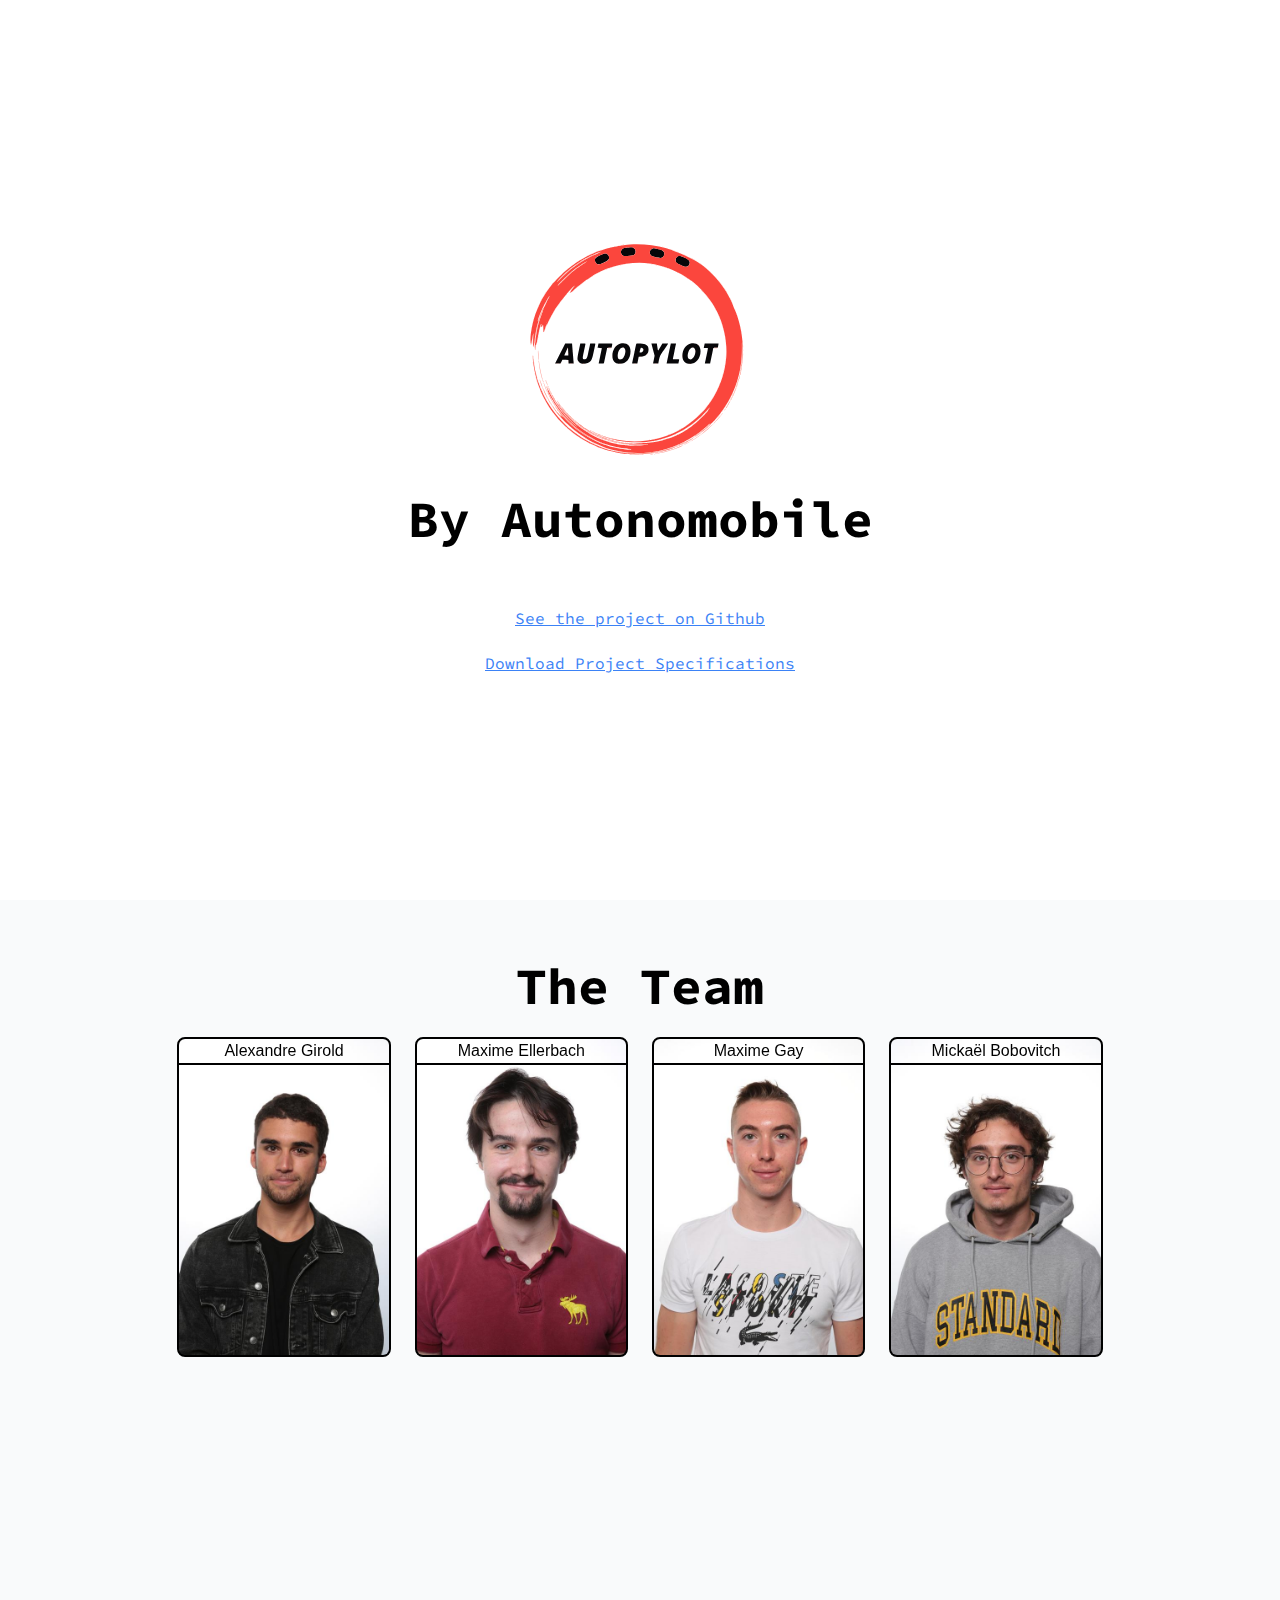
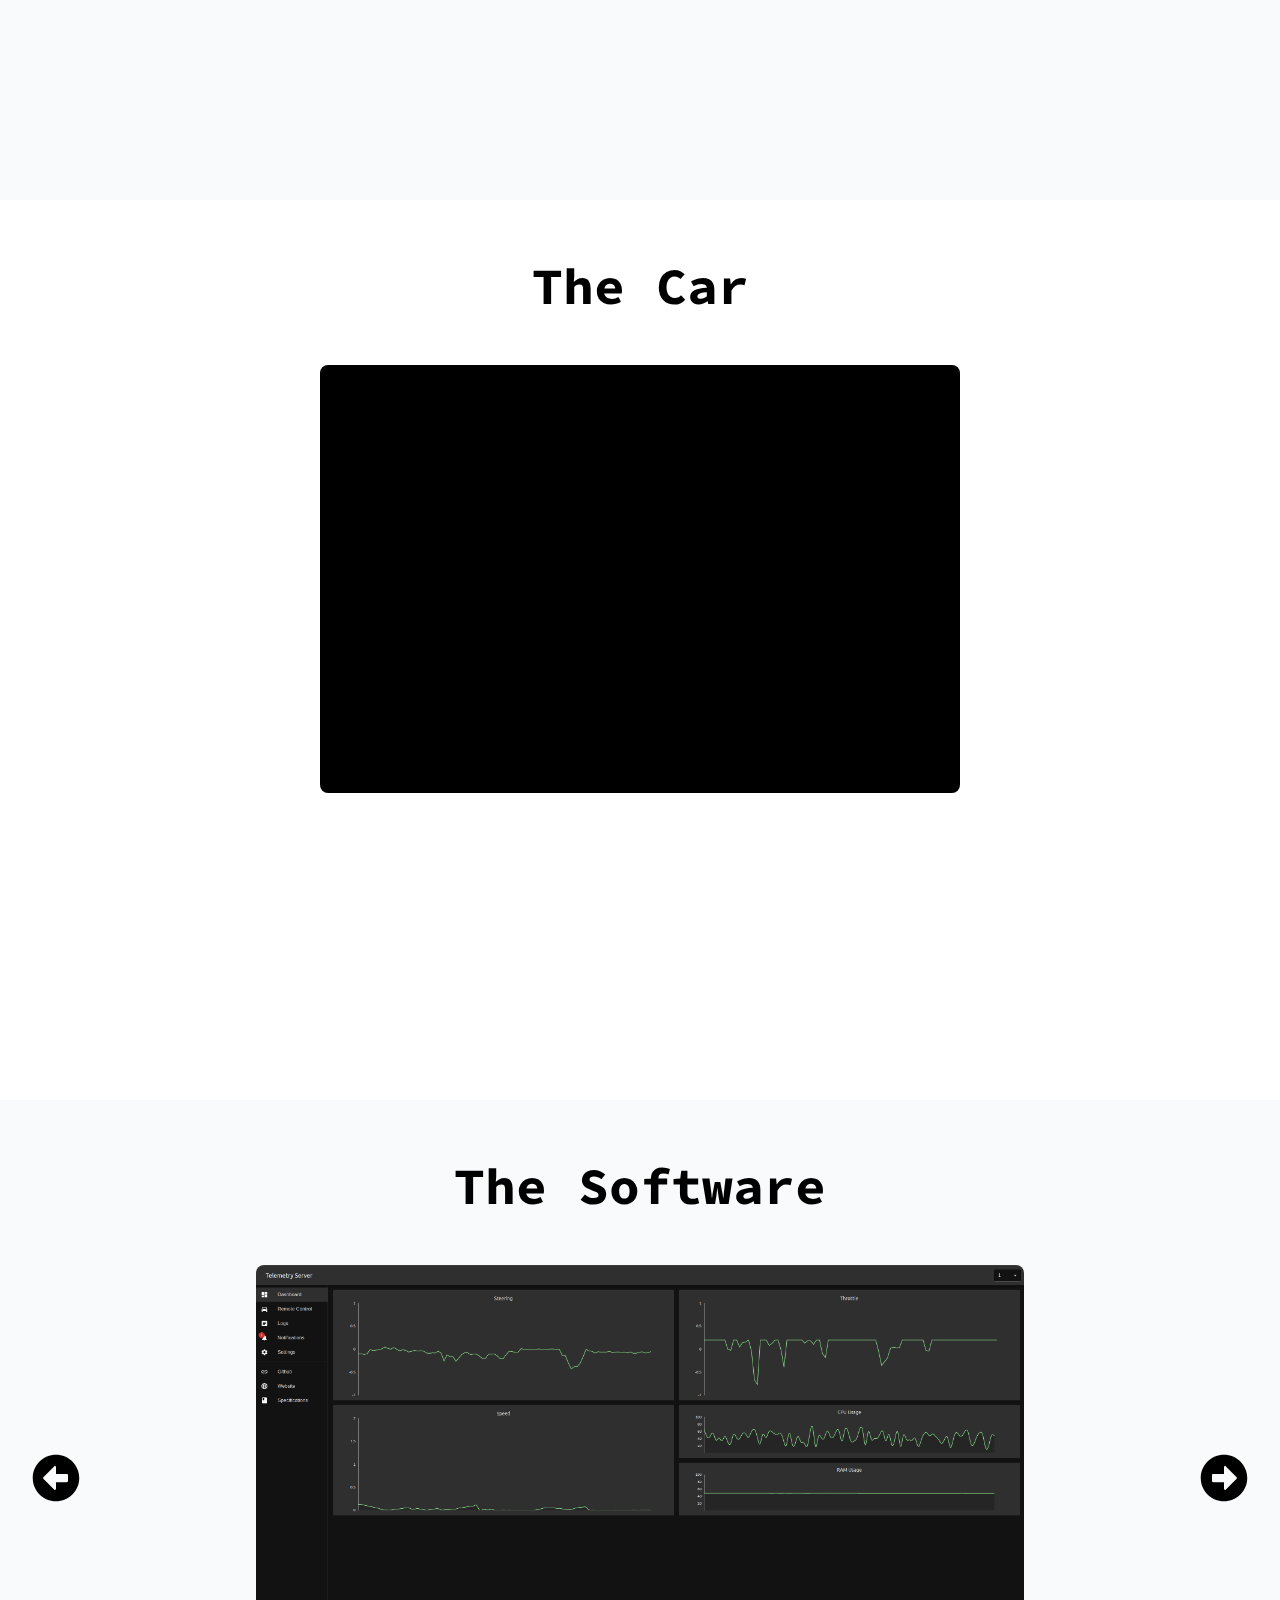
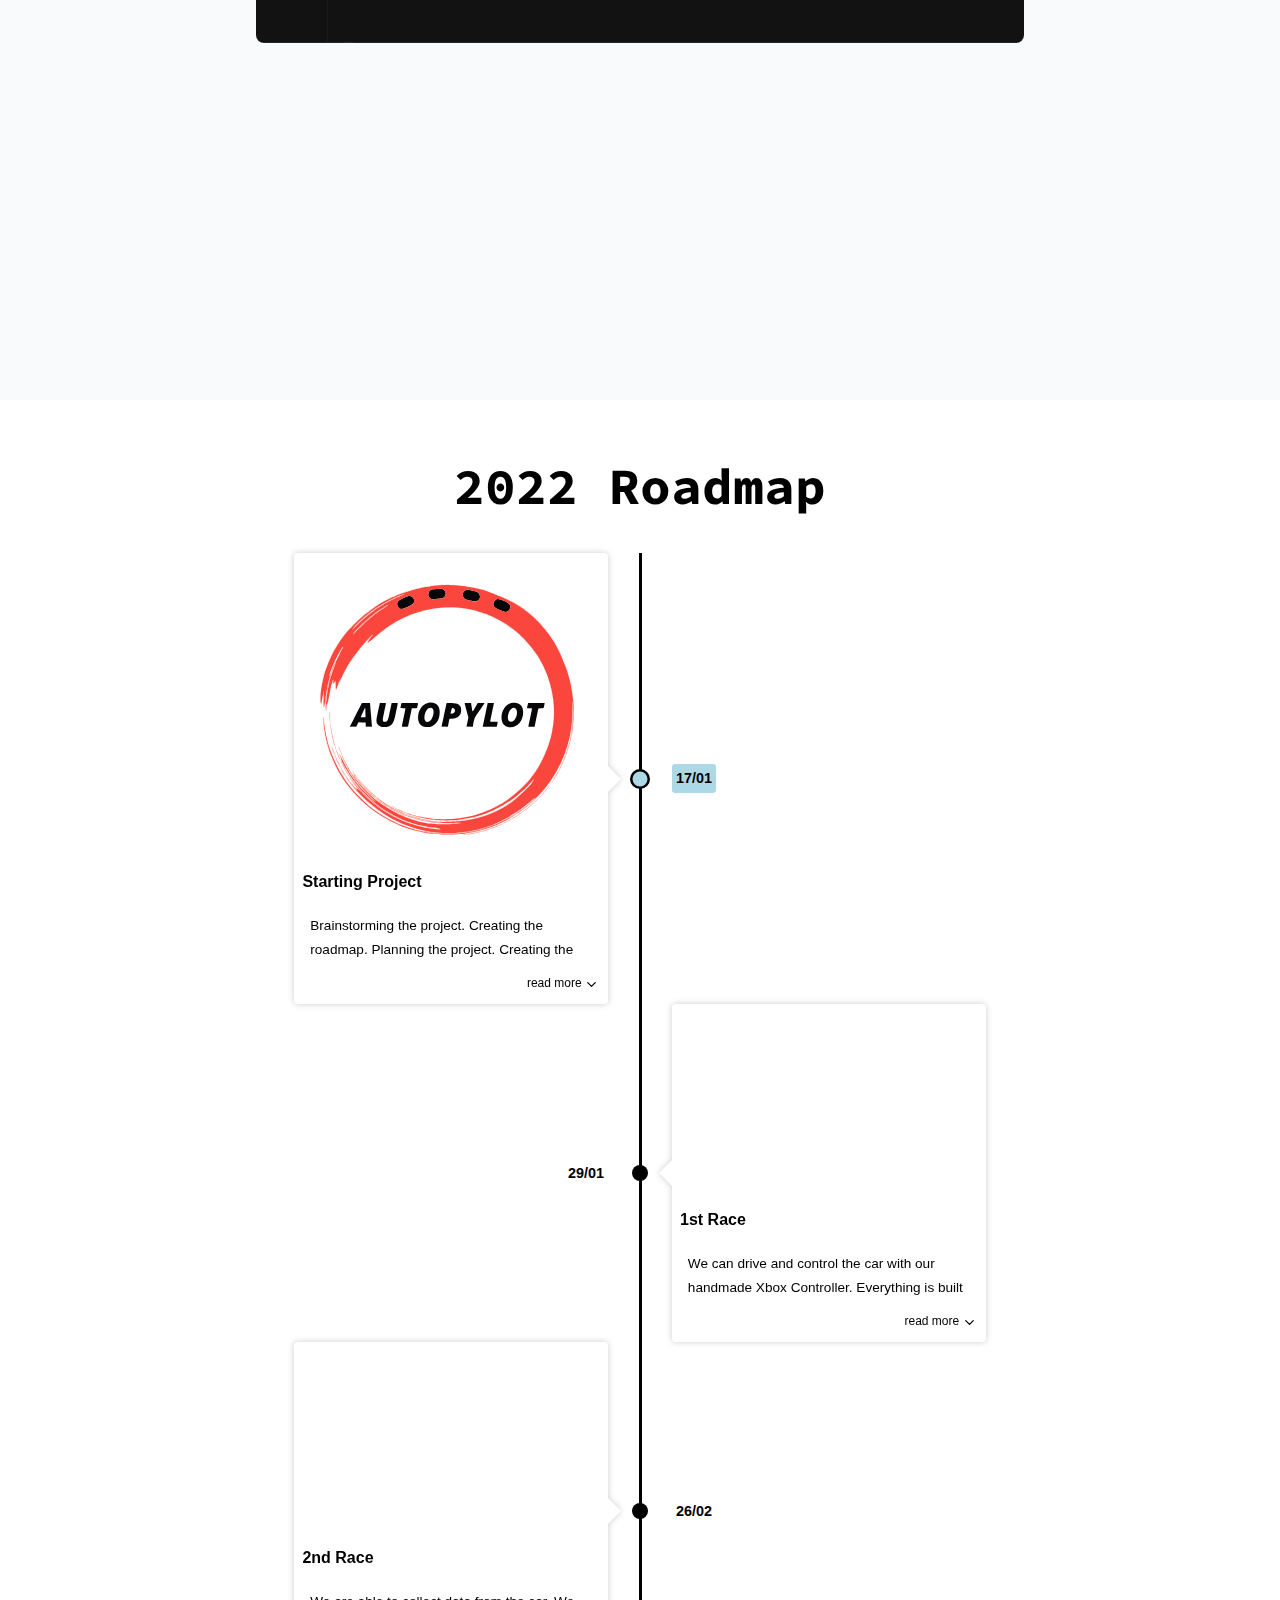
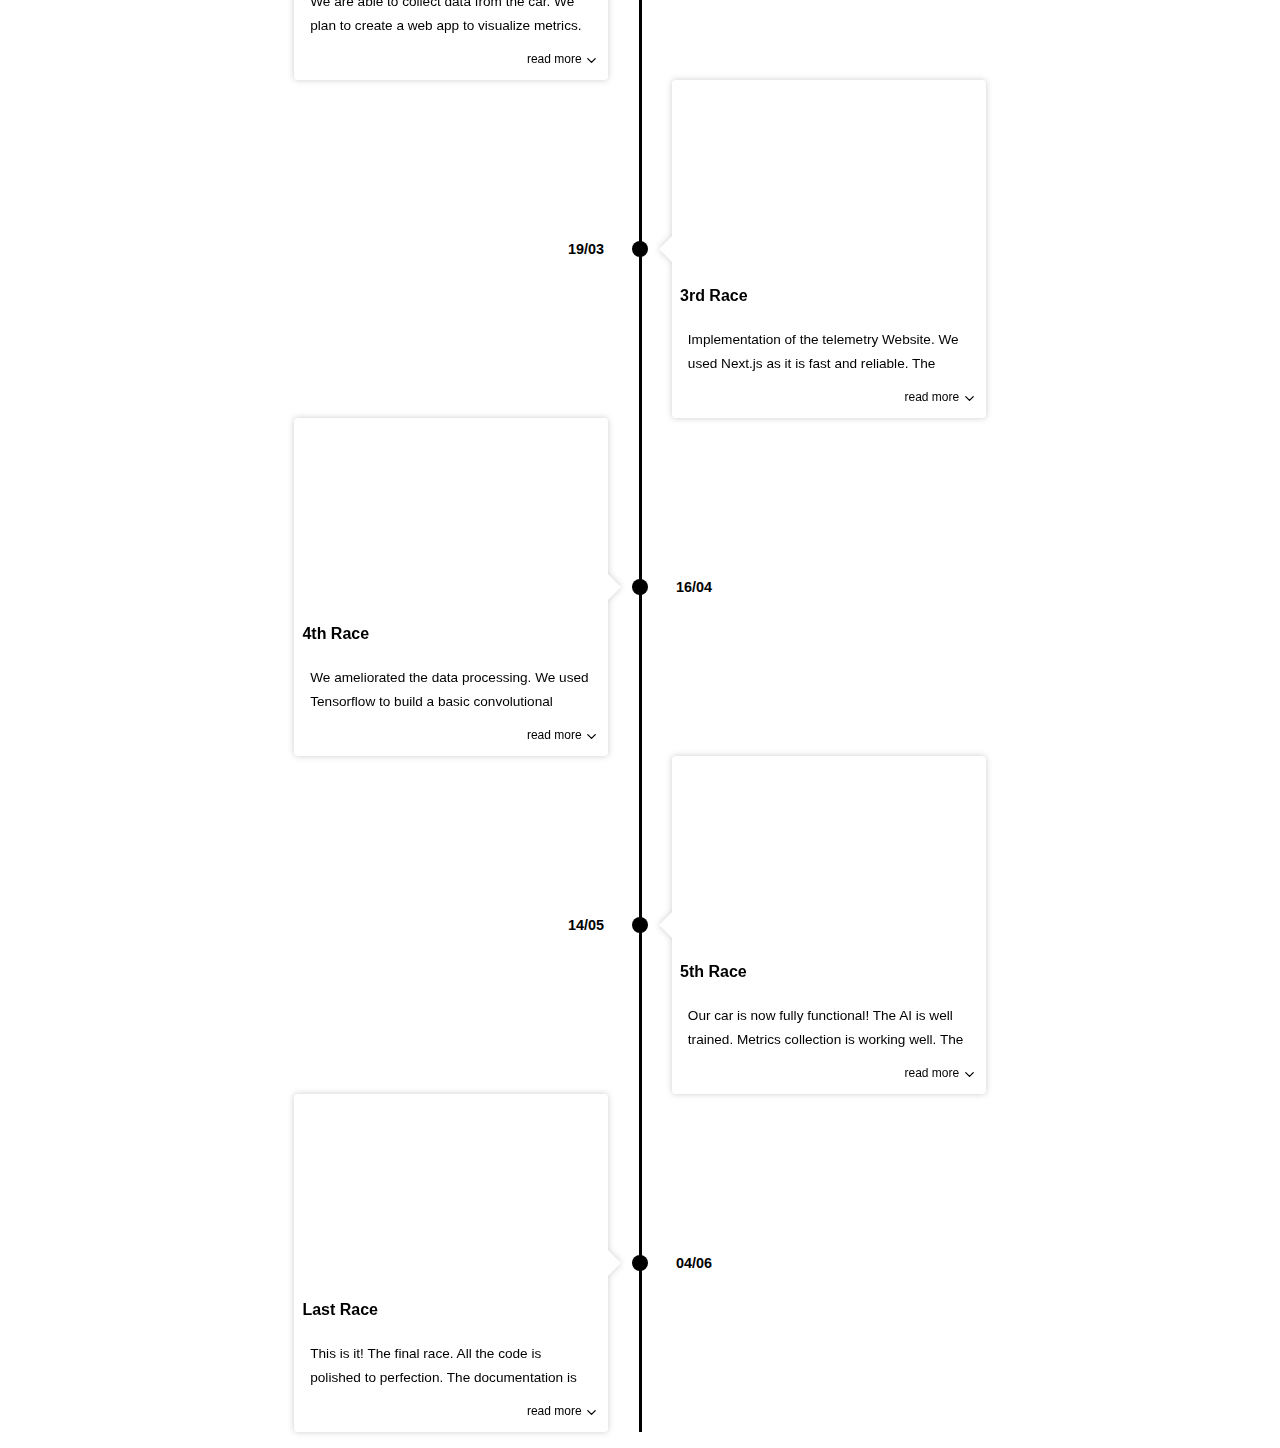
<file: index.html>
<!DOCTYPE html><html><head><meta charSet="utf-8"/><title>Autopylot</title><meta name="viewport" content="initial-scale=1.0, width=device-width"/><meta name="next-head-count" content="3"/><link rel="preload" href="/_next/static/css/b78f71621d1ab89b.css" as="style"/><link rel="stylesheet" href="/_next/static/css/b78f71621d1ab89b.css" data-n-g=""/><noscript data-n-css=""></noscript><script defer="" nomodule="" src="/_next/static/chunks/polyfills-5cd94c89d3acac5f.js"></script><script src="/_next/static/chunks/webpack-49b6f2937c9ce9f4.js" defer=""></script><script src="/_next/static/chunks/framework-91d7f78b5b4003c8.js" defer=""></script><script src="/_next/static/chunks/main-1e7421553b9673ee.js" defer=""></script><script src="/_next/static/chunks/pages/_app-9cd1d19dd7237c4c.js" defer=""></script><script src="/_next/static/chunks/1bfc9850-6988a4c603344d86.js" defer=""></script><script src="/_next/static/chunks/849-acb811f9f3adbf18.js" defer=""></script><script src="/_next/static/chunks/pages/index-60da6e1e4277738b.js" defer=""></script><script src="/_next/static/6YFZ0LW5dzV6Y6F7ZV32v/_buildManifest.js" defer=""></script><script src="/_next/static/6YFZ0LW5dzV6Y6F7ZV32v/_ssgManifest.js" defer=""></script><script src="/_next/static/6YFZ0LW5dzV6Y6F7ZV32v/_middlewareManifest.js" defer=""></script></head><body><div id="__next" data-reactroot=""><div class="flex w-screen min-h-screen bg-white text-center"><div class="m-auto"><span style="box-sizing:border-box;display:inline-block;overflow:hidden;width:initial;height:initial;background:none;opacity:1;border:0;margin:0;padding:0;position:relative;max-width:100%"><span style="box-sizing:border-box;display:block;width:initial;height:initial;background:none;opacity:1;border:0;margin:0;padding:0;max-width:100%"><img style="display:block;max-width:100%;width:initial;height:initial;background:none;opacity:1;border:0;margin:0;padding:0" alt="" aria-hidden="true" src="[data-uri]"/></span><img alt="logo" src="[data-uri]" decoding="async" data-nimg="intrinsic" class="rounded-t" style="position:absolute;top:0;left:0;bottom:0;right:0;box-sizing:border-box;padding:0;border:none;margin:auto;display:block;width:0;height:0;min-width:100%;max-width:100%;min-height:100%;max-height:100%"/><noscript><img alt="logo" src="logo.svg" decoding="async" data-nimg="intrinsic" style="position:absolute;top:0;left:0;bottom:0;right:0;box-sizing:border-box;padding:0;border:none;margin:auto;display:block;width:0;height:0;min-width:100%;max-width:100%;min-height:100%;max-height:100%" class="rounded-t" loading="lazy"/></noscript></span><h1 class="h text-center mb-12">By Autonomobile</h1><h2><a href="https://github.com/Autonomobile/AutoPylot" class="underline text-blue-500 hover:text-blue-400 f">See the project on Github</a></h2><h2 class="mt-5"><a href="https://github.com/Autonomobile/AutoPylot/blob/main/ressources/final-presentation/project-report/project-report.pdf" class="underline text-blue-500 hover:text-blue-400 f">Download Project Specifications</a></h2></div></div><div class="w-screen min-h-screen bg-gray-50"><div class="pt-12 mx-auto flex-col"><div><h1 class="h text-center">The Team</h1></div><div class="flex flex-wrap justify-center w-full mx-auto"><div class="Ratio card flex-0 w-1/2 sm:w-1/3 md:w-1/4 lg:w-1/5 xl:w-1/6 m-3" style="display:block"><div class="Ratio-ratio " style="height:0;position:relative;width:100%;padding-top:150%"><div class="Ratio-content " style="height:100%;left:0;position:absolute;top:0;width:100%"><div class="card-side front bg-transparent w-full h-full"><div class="bg-black w-full h-full relative border-2 border-black rounded-lg overflow-hidden"><span style="box-sizing:border-box;display:block;overflow:hidden;width:initial;height:initial;background:none;opacity:1;border:0;margin:0;padding:0;position:absolute;top:0;left:0;bottom:0;right:0"><img alt="Alexandre Girold" src="[data-uri]" decoding="async" data-nimg="fill" style="position:absolute;top:0;left:0;bottom:0;right:0;box-sizing:border-box;padding:0;border:none;margin:auto;display:block;width:0;height:0;min-width:100%;max-width:100%;min-height:100%;max-height:100%"/><noscript><img alt="Alexandre Girold" src="images/alexandre-girold.jpg" decoding="async" data-nimg="fill" style="position:absolute;top:0;left:0;bottom:0;right:0;box-sizing:border-box;padding:0;border:none;margin:auto;display:block;width:0;height:0;min-width:100%;max-width:100%;min-height:100%;max-height:100%" loading="lazy"/></noscript></span><div class="text-black absolute w-full text-center border-b-2 border-black"><p class="mini-hc">Alexandre Girold</p></div></div></div><div class="card-side back flex bg-transparent h-full w-full"><div class="bg-white flex flex-col w-full h-full border-2 border-black rounded-lg overflow-hidden"><div class="text-black flex-none w-full text-center border-b-2 border-black"><p class="mini-hc">alexandre.girold</p></div><div class="text-black flex flex-1 text-center"><div class="m-3"><p class="text-center">Alexandre Girold is our marketing specialist and one of our developer on the software part of this project. A Member full of resources and ideas</p></div></div></div></div></div></div></div><div class="Ratio card flex-0 w-1/2 sm:w-1/3 md:w-1/4 lg:w-1/5 xl:w-1/6 m-3" style="display:block"><div class="Ratio-ratio " style="height:0;position:relative;width:100%;padding-top:150%"><div class="Ratio-content " style="height:100%;left:0;position:absolute;top:0;width:100%"><div class="card-side front bg-transparent w-full h-full"><div class="bg-black w-full h-full relative border-2 border-black rounded-lg overflow-hidden"><span style="box-sizing:border-box;display:block;overflow:hidden;width:initial;height:initial;background:none;opacity:1;border:0;margin:0;padding:0;position:absolute;top:0;left:0;bottom:0;right:0"><img alt="Maxime Ellerbach" src="[data-uri]" decoding="async" data-nimg="fill" style="position:absolute;top:0;left:0;bottom:0;right:0;box-sizing:border-box;padding:0;border:none;margin:auto;display:block;width:0;height:0;min-width:100%;max-width:100%;min-height:100%;max-height:100%"/><noscript><img alt="Maxime Ellerbach" src="images/maxime-ellerbach.jpg" decoding="async" data-nimg="fill" style="position:absolute;top:0;left:0;bottom:0;right:0;box-sizing:border-box;padding:0;border:none;margin:auto;display:block;width:0;height:0;min-width:100%;max-width:100%;min-height:100%;max-height:100%" loading="lazy"/></noscript></span><div class="text-black absolute w-full text-center border-b-2 border-black"><p class="mini-hc">Maxime Ellerbach</p></div></div></div><div class="card-side back flex bg-transparent h-full w-full"><div class="bg-white flex flex-col w-full h-full border-2 border-black rounded-lg overflow-hidden"><div class="text-black flex-none w-full text-center border-b-2 border-black"><p class="mini-hc">maxime.ellerbach</p></div><div class="text-black flex flex-1 text-center"><div class="m-3"><p class="text-center">Maxime Elerbach is our Team leader. Over 3 years of experience in autonomous cars and races. An enthusiastic leader for driving change to always reach our high targets.</p></div></div></div></div></div></div></div><div class="Ratio card flex-0 w-1/2 sm:w-1/3 md:w-1/4 lg:w-1/5 xl:w-1/6 m-3" style="display:block"><div class="Ratio-ratio " style="height:0;position:relative;width:100%;padding-top:150%"><div class="Ratio-content " style="height:100%;left:0;position:absolute;top:0;width:100%"><div class="card-side front bg-transparent w-full h-full"><div class="bg-black w-full h-full relative border-2 border-black rounded-lg overflow-hidden"><span style="box-sizing:border-box;display:block;overflow:hidden;width:initial;height:initial;background:none;opacity:1;border:0;margin:0;padding:0;position:absolute;top:0;left:0;bottom:0;right:0"><img alt="Maxime Gay" src="[data-uri]" decoding="async" data-nimg="fill" style="position:absolute;top:0;left:0;bottom:0;right:0;box-sizing:border-box;padding:0;border:none;margin:auto;display:block;width:0;height:0;min-width:100%;max-width:100%;min-height:100%;max-height:100%"/><noscript><img alt="Maxime Gay" src="images/maxime-gay.jpg" decoding="async" data-nimg="fill" style="position:absolute;top:0;left:0;bottom:0;right:0;box-sizing:border-box;padding:0;border:none;margin:auto;display:block;width:0;height:0;min-width:100%;max-width:100%;min-height:100%;max-height:100%" loading="lazy"/></noscript></span><div class="text-black absolute w-full text-center border-b-2 border-black"><p class="mini-hc">Maxime Gay</p></div></div></div><div class="card-side back flex bg-transparent h-full w-full"><div class="bg-white flex flex-col w-full h-full border-2 border-black rounded-lg overflow-hidden"><div class="text-black flex-none w-full text-center border-b-2 border-black"><p class="mini-hc">maxime.gay</p></div><div class="text-black flex flex-1 text-center"><div class="m-3"><p class="text-center">Maxime Gay is one of our developer on the software part of this project. Over many years of teamwork and pitching products.</p></div></div></div></div></div></div></div><div class="Ratio card flex-0 w-1/2 sm:w-1/3 md:w-1/4 lg:w-1/5 xl:w-1/6 m-3" style="display:block"><div class="Ratio-ratio " style="height:0;position:relative;width:100%;padding-top:150%"><div class="Ratio-content " style="height:100%;left:0;position:absolute;top:0;width:100%"><div class="card-side front bg-transparent w-full h-full"><div class="bg-black w-full h-full relative border-2 border-black rounded-lg overflow-hidden"><span style="box-sizing:border-box;display:block;overflow:hidden;width:initial;height:initial;background:none;opacity:1;border:0;margin:0;padding:0;position:absolute;top:0;left:0;bottom:0;right:0"><img alt="Mickaël Bobovitch" src="[data-uri]" decoding="async" data-nimg="fill" style="position:absolute;top:0;left:0;bottom:0;right:0;box-sizing:border-box;padding:0;border:none;margin:auto;display:block;width:0;height:0;min-width:100%;max-width:100%;min-height:100%;max-height:100%"/><noscript><img alt="Mickaël Bobovitch" src="images/mickael-bobovitch.jpg" decoding="async" data-nimg="fill" style="position:absolute;top:0;left:0;bottom:0;right:0;box-sizing:border-box;padding:0;border:none;margin:auto;display:block;width:0;height:0;min-width:100%;max-width:100%;min-height:100%;max-height:100%" loading="lazy"/></noscript></span><div class="text-black absolute w-full text-center border-b-2 border-black"><p class="mini-hc">Mickaël Bobovitch</p></div></div></div><div class="card-side back flex bg-transparent h-full w-full"><div class="bg-white flex flex-col w-full h-full border-2 border-black rounded-lg overflow-hidden"><div class="text-black flex-none w-full text-center border-b-2 border-black"><p class="mini-hc">mickael.bobovitch</p></div><div class="text-black flex flex-1 text-center"><div class="m-3"><p class="text-center">Mickael Bobovitch is our web developer. Over 4 years of experience in web development and 1 year as entrepreneur in Email Marketing and Affiliation.</p></div></div></div></div></div></div></div></div></div></div><div class="flex w-screen sm:h-screen bg-white"><div class="mt-12 mx-auto"><h1 class="h text-center w-screen mb-10">The Car</h1><div class="w-screen mb-12"><div class="bg-black ch border-2 border-black rounded-lg overflow-hidden"><span style="box-sizing:border-box;display:block;overflow:hidden;width:initial;height:initial;background:none;opacity:1;border:0;margin:0;padding:0;position:relative"><span style="box-sizing:border-box;display:block;width:initial;height:initial;background:none;opacity:1;border:0;margin:0;padding:0;padding-top:66.66666666666666%"></span><img id="car-image" alt="autopylot" src="[data-uri]" decoding="async" data-nimg="responsive" style="position:absolute;top:0;left:0;bottom:0;right:0;box-sizing:border-box;padding:0;border:none;margin:auto;display:block;width:0;height:0;min-width:100%;max-width:100%;min-height:100%;max-height:100%"/><noscript><img id="car-image" alt="autopylot" sizes="100vw" srcSet="/images/autopylot.jpg 640w, /images/autopylot.jpg 750w, /images/autopylot.jpg 828w, /images/autopylot.jpg 1080w, /images/autopylot.jpg 1200w, /images/autopylot.jpg 1920w, /images/autopylot.jpg 2048w, /images/autopylot.jpg 3840w" src="/images/autopylot.jpg" decoding="async" data-nimg="responsive" style="position:absolute;top:0;left:0;bottom:0;right:0;box-sizing:border-box;padding:0;border:none;margin:auto;display:block;width:0;height:0;min-width:100%;max-width:100%;min-height:100%;max-height:100%" loading="lazy"/></noscript></span></div></div></div></div><div><div class="flex w-screen sm:h-screen bg-gray-50"><div class="mt-12 mx-auto"><h1 class="h text-center w-screen mb-10">The Software</h1><section class="slider"><svg stroke="currentColor" fill="currentColor" stroke-width="0" viewBox="0 0 512 512" class="left-arrow" height="1em" width="1em" xmlns="http://www.w3.org/2000/svg"><path d="M256 504C119 504 8 393 8 256S119 8 256 8s248 111 248 248-111 248-248 248zm116-292H256v-70.9c0-10.7-13-16.1-20.5-8.5L121.2 247.5c-4.7 4.7-4.7 12.2 0 16.9l114.3 114.9c7.6 7.6 20.5 2.2 20.5-8.5V300h116c6.6 0 12-5.4 12-12v-64c0-6.6-5.4-12-12-12z"></path></svg><svg stroke="currentColor" fill="currentColor" stroke-width="0" viewBox="0 0 512 512" class="right-arrow" height="1em" width="1em" xmlns="http://www.w3.org/2000/svg"><path d="M256 8c137 0 248 111 248 248S393 504 256 504 8 393 8 256 119 8 256 8zM140 300h116v70.9c0 10.7 13 16.1 20.5 8.5l114.3-114.9c4.7-4.7 4.7-12.2 0-16.9l-114.3-115c-7.6-7.6-20.5-2.2-20.5 8.5V212H140c-6.6 0-12 5.4-12 12v64c0 6.6 5.4 12 12 12z"></path></svg><div class="slide active"><div class="px-20 md:px-40 lg:px-64 "><img src="/images/1.png" alt="travel image" class="border-black rounded-lg"/></div></div><div class="slide"></div><div class="slide"></div><div class="slide"></div><div class="slide"></div></section></div></div></div><div class="flex w-screen bg-white"><div class="mt-12 mx-auto w-full sm:w-3/4 md:w-3/4 lg:w-3/5 h-full"><h1 class="h text-center mb-3 mx-12">2022 Roadmap</h1><style data-emotion="css f3jecy">.css-f3jecy{display:-webkit-box;display:-webkit-flex;display:-ms-flexbox;display:flex;-webkit-flex-direction:column;-ms-flex-direction:column;flex-direction:column;height:100%;overflow:hidden;position:relative;-webkit-user-select:none;-moz-user-select:none;-ms-user-select:none;user-select:none;width:100%;}.css-f3jecy:focus{outline:0;}.css-f3jecy.horizontal{-webkit-box-pack:start;-ms-flex-pack:start;-webkit-justify-content:flex-start;justify-content:flex-start;}.css-f3jecy.js-focus-visible :focus:not(.focus-visible){outline:0;}.css-f3jecy.js-focus-visible .focus-visible{outline:2px solid #528deb;}</style><div tabindex="0" class="vertical js-focus-visible focus-visible css-f3jecy e1gmwefz5"><style data-emotion="css 1tigizx">.css-1tigizx{-webkit-align-items:flex-start;-webkit-box-align:flex-start;-ms-flex-align:flex-start;align-items:flex-start;display:-webkit-box;display:-webkit-flex;display:-ms-flexbox;display:flex;-webkit-box-pack:center;-ms-flex-pack:center;-webkit-justify-content:center;justify-content:center;overflow-y:auto;overflow-x:hidden;overscroll-behavior:contain;scroll-behavior:smooth;scrollbar-color:black default;scrollbar-width:thin;width:100%;padding:0 1rem 0;}.css-1tigizx::-webkit-scrollbar{width:0.5em;height:0;}.css-1tigizx::-webkit-scrollbar-track{box-shadow:inset 0 0 6px rgba(0, 0, 0, 0.2);}.css-1tigizx::-webkit-scrollbar-thumb{background-color:black;outline:1px solid black;}.css-1tigizx.horizontal{height:6rem;}</style><div class="vertical timeline-main-wrapper css-1tigizx e1gmwefz4" id="timeline-main-wrapper" mode="VERTICAL"><style data-emotion="css 1ls5r8i">.css-1ls5r8i{display:-webkit-box;display:-webkit-flex;display:-ms-flexbox;display:flex;-webkit-flex-direction:column;-ms-flex-direction:column;flex-direction:column;width:100%;padding:1em;outline:0;}</style><div data-testid="tree-main" role="list" class="css-1ls5r8i eecm4uk5"></div></div><style data-emotion="css 1rjxlvp">.css-1rjxlvp{margin-left:auto;margin-right:auto;width:98%;display:-webkit-box;display:-webkit-flex;display:-ms-flexbox;display:flex;-webkit-align-items:flex-start;-webkit-box-align:flex-start;-ms-flex-align:flex-start;align-items:flex-start;-webkit-box-pack:center;-ms-flex-pack:center;-webkit-justify-content:center;justify-content:center;overflow-x:hidden;}</style><div id="react-chrono-timeline" class="css-1rjxlvp e1gmwefz0"></div></div></div></div></div><script id="__NEXT_DATA__" type="application/json">{"props":{"pageProps":{}},"page":"/","query":{},"buildId":"6YFZ0LW5dzV6Y6F7ZV32v","nextExport":true,"autoExport":true,"isFallback":false,"scriptLoader":[]}</script></body></html>
</file>
<file: _next/static/css/b78f71621d1ab89b.css>
@import url("https://fonts.googleapis.com/css2?family=Source+Code+Pro:ital,wght@0,200;0,300;0,500;0,600;0,700;0,800;0,900;1,200;1,300;1,400;1,500;1,600;1,700;1,800;1,900&display=swap");

/*
! tailwindcss v3.0.24 | MIT License | https://tailwindcss.com
*/*,:after,:before{box-sizing:border-box;border:0 solid #e5e7eb}:after,:before{--tw-content:""}html{line-height:1.5;-webkit-text-size-adjust:100%;-moz-tab-size:4;-o-tab-size:4;tab-size:4;font-family:ui-sans-serif,system-ui,-apple-system,BlinkMacSystemFont,Segoe UI,Roboto,Helvetica Neue,Arial,Noto Sans,sans-serif,Apple Color Emoji,Segoe UI Emoji,Segoe UI Symbol,Noto Color Emoji}body{margin:0;line-height:inherit}hr{height:0;color:inherit;border-top-width:1px}abbr:where([title]){-webkit-text-decoration:underline dotted;text-decoration:underline dotted}h1,h2,h3,h4,h5,h6{font-size:inherit;font-weight:inherit}a{text-decoration:inherit}b,strong{font-weight:bolder}code,kbd,pre,samp{font-family:ui-monospace,SFMono-Regular,Menlo,Monaco,Consolas,Liberation Mono,Courier New,monospace;font-size:1em}small{font-size:80%}sub,sup{font-size:75%;line-height:0;position:relative;vertical-align:baseline}sub{bottom:-.25em}sup{top:-.5em}table{text-indent:0;border-color:inherit;border-collapse:collapse}button,input,optgroup,select,textarea{font-family:inherit;font-size:100%;line-height:inherit;color:inherit;margin:0;padding:0}button,select{text-transform:none}[type=button],[type=reset],[type=submit],button{-webkit-appearance:button;background-color:transparent;background-image:none}:-moz-focusring{outline:auto}:-moz-ui-invalid{box-shadow:none}progress{vertical-align:baseline}::-webkit-inner-spin-button,::-webkit-outer-spin-button{height:auto}[type=search]{-webkit-appearance:textfield;outline-offset:-2px}::-webkit-search-decoration{-webkit-appearance:none}::-webkit-file-upload-button{-webkit-appearance:button;font:inherit}summary{display:list-item}blockquote,dd,dl,figure,h1,h2,h3,h4,h5,h6,hr,p,pre{margin:0}fieldset{margin:0}fieldset,legend{padding:0}menu,ol,ul{list-style:none;margin:0;padding:0}textarea{resize:vertical}input::-moz-placeholder,textarea::-moz-placeholder{opacity:1;color:#9ca3af}input:-ms-input-placeholder,textarea:-ms-input-placeholder{opacity:1;color:#9ca3af}input::placeholder,textarea::placeholder{opacity:1;color:#9ca3af}[role=button],button{cursor:pointer}:disabled{cursor:default}audio,canvas,embed,iframe,img,object,svg,video{display:block;vertical-align:middle}img,video{max-width:100%;height:auto}[hidden]{display:none}*,:after,:before{--tw-translate-x:0;--tw-translate-y:0;--tw-rotate:0;--tw-skew-x:0;--tw-skew-y:0;--tw-scale-x:1;--tw-scale-y:1;--tw-pan-x: ;--tw-pan-y: ;--tw-pinch-zoom: ;--tw-scroll-snap-strictness:proximity;--tw-ordinal: ;--tw-slashed-zero: ;--tw-numeric-figure: ;--tw-numeric-spacing: ;--tw-numeric-fraction: ;--tw-ring-inset: ;--tw-ring-offset-width:0px;--tw-ring-offset-color:#fff;--tw-ring-color:rgb(59 130 246/0.5);--tw-ring-offset-shadow:0 0 #0000;--tw-ring-shadow:0 0 #0000;--tw-shadow:0 0 #0000;--tw-shadow-colored:0 0 #0000;--tw-blur: ;--tw-brightness: ;--tw-contrast: ;--tw-grayscale: ;--tw-hue-rotate: ;--tw-invert: ;--tw-saturate: ;--tw-sepia: ;--tw-drop-shadow: ;--tw-backdrop-blur: ;--tw-backdrop-brightness: ;--tw-backdrop-contrast: ;--tw-backdrop-grayscale: ;--tw-backdrop-hue-rotate: ;--tw-backdrop-invert: ;--tw-backdrop-opacity: ;--tw-backdrop-saturate: ;--tw-backdrop-sepia: }.absolute{position:absolute}.relative{position:relative}.m-auto{margin:auto}.m-3{margin:.75rem}.mx-auto{margin-left:auto;margin-right:auto}.mx-12{margin-left:3rem;margin-right:3rem}.mb-12{margin-bottom:3rem}.mt-5{margin-top:1.25rem}.mt-12{margin-top:3rem}.mb-10{margin-bottom:2.5rem}.mt-6{margin-top:1.5rem}.mb-3{margin-bottom:.75rem}.flex{display:flex}.h-full{height:100%}.min-h-screen{min-height:100vh}.w-screen{width:100vw}.w-1\/2{width:50%}.w-full{width:100%}.flex-none{flex:none}.flex-1{flex:1 1 0%}.resize{resize:both}.flex-col{flex-direction:column}.flex-wrap{flex-wrap:wrap}.justify-center{justify-content:center}.overflow-hidden{overflow:hidden}.rounded-lg{border-radius:.5rem}.rounded-t{border-top-left-radius:.25rem;border-top-right-radius:.25rem}.border-2{border-width:2px}.border-b-2{border-bottom-width:2px}.border-black{--tw-border-opacity:1;border-color:rgb(0 0 0/var(--tw-border-opacity))}.bg-white{--tw-bg-opacity:1;background-color:rgb(255 255 255/var(--tw-bg-opacity))}.bg-black{--tw-bg-opacity:1;background-color:rgb(0 0 0/var(--tw-bg-opacity))}.bg-transparent{background-color:transparent}.bg-gray-50{--tw-bg-opacity:1;background-color:rgb(249 250 251/var(--tw-bg-opacity))}.px-20{padding-left:5rem;padding-right:5rem}.pt-12{padding-top:3rem}.text-center{text-align:center}.text-blue-500{--tw-text-opacity:1;color:rgb(59 130 246/var(--tw-text-opacity))}.text-black{--tw-text-opacity:1;color:rgb(0 0 0/var(--tw-text-opacity))}.underline{-webkit-text-decoration-line:underline;text-decoration-line:underline}body,html{padding:0;margin:0;font-family:-apple-system,BlinkMacSystemFont,Segoe UI,Roboto,Oxygen,Ubuntu,Cantarell,Fira Sans,Droid Sans,Helvetica Neue,sans-serif}a{color:inherit;text-decoration:none}*{box-sizing:border-box}.f,.h{font-family:Source Code Pro,monospace}.h{font-size:4vw;font-weight:700;justify-content:center}.min-h{font-size:10%}@media screen and (max-width:640px){.h{font-size:10vw}}.title{font-family:Source Code Pro,monospace}.card{perspective:150rem;position:relative}.card-side{transition:all .8s;-webkit-backface-visibility:hidden;backface-visibility:hidden;position:absolute;width:100%}.card-side.back{transform:rotateY(-180deg)}.card:hover .card-side.front{transform:rotateY(180deg)}.card:hover .card-side.back{transform:rotateY(0deg)}@media (min-width:1024px){.card:hover .card-side.front{transform:rotateY(180deg) translateY(-3%)}.card:hover .card-side.back{transform:rotateY(0deg) translateY(-3%)}}.timeline-card-content,.vertical-item-row{min-height:0!important}.card-media-wrapper{height:-webkit-fit-content!important;height:-moz-fit-content!important;height:fit-content!important}.ch{width:50%;margin:auto}.slider{position:relative;display:flex;justify-content:center;align-items:center}.right-arrow{right:32px}.left-arrow,.right-arrow{position:absolute;top:50%;font-size:3rem;color:#000;z-index:10;cursor:pointer;-webkit-user-select:none;-moz-user-select:none;-ms-user-select:none;user-select:none}.left-arrow{left:32px}.slide{opacity:0;transition-duration:.25s ease}.slide.active{opacity:1;transition-duration:.25s}.hover\:text-blue-400:hover{--tw-text-opacity:1;color:rgb(96 165 250/var(--tw-text-opacity))}@media (min-width:640px){.sm\:h-screen{height:100vh}.sm\:w-1\/3{width:33.333333%}.sm\:w-3\/4{width:75%}}@media (min-width:768px){.md\:w-1\/4{width:25%}.md\:w-3\/4{width:75%}.md\:px-40{padding-left:10rem;padding-right:10rem}}@media (min-width:1024px){.lg\:w-1\/5{width:20%}.lg\:w-3\/5{width:60%}.lg\:px-64{padding-left:16rem;padding-right:16rem}}@media (min-width:1280px){.xl\:w-1\/6{width:16.666667%}}
</file>
